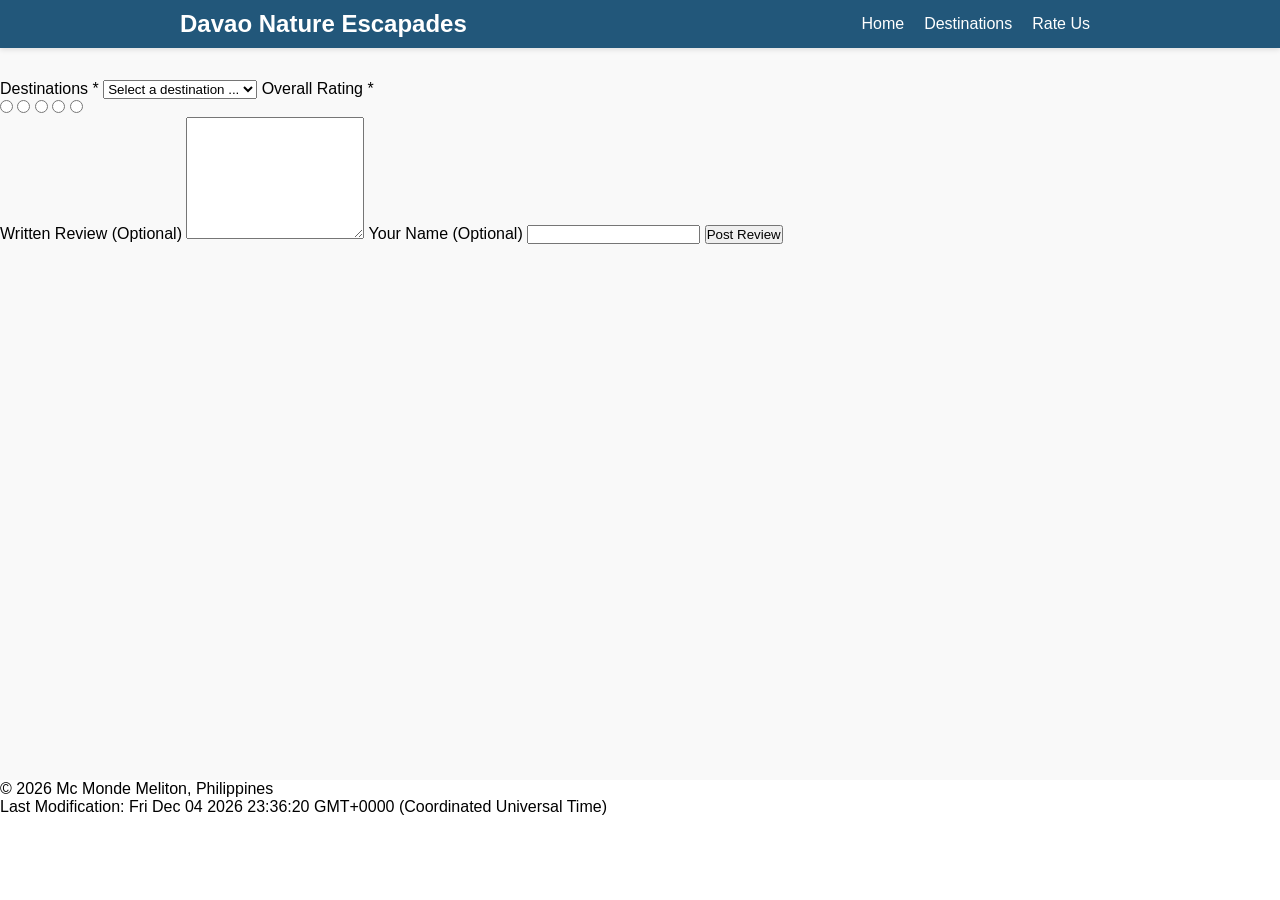
<file: chamber/form.html>
<!doctype html>
<html lang="en">
<head>
    <meta charset="UTF-8">
    <meta name="viewport" content="width=device-width, initial-scale=1.0">
    <meta http-equiv="X-UA-Compatible" content="ie=edge">
    <title>Feedback Form</title>
    <meta name="description" content="Feedback form for rating and reviewing destinations">
    <meta name="author" content="Mc Monde Meliton">
    <!-- Link to your CSS file -->
    <link rel="stylesheet" href="styles/header.css">
    <link rel="stylesheet" href="styles/header-mobile.css">
</head>
<body>
<header>
    <div class="container">
        <h1>Davao Nature Escapades</h1>
        <nav>
            <ul class="nav-menu" id="navMenu">
                <li><a href="index.html">Home</a></li>
                <li><a href="#">Destinations</a></li>
                <li><a href="form.html">Rate Us</a></li>
            </ul>
            <div class="mobile-menu" aria-label="Mobile Menu">
                <div class="hamburger" id="hamburgerMenu" aria-label="Toggle Navigation">
                    <div class="bar"></div>
                    <div class="bar"></div>
                    <div class="bar"></div>
                </div>
            </div>
        </nav>
    </div>
</header>
<main>
    <form action="review.html" method="get" class="form-container">
        <label>
            Destinations
            <span class="red-asterisk">*</span>
            <select name="destination" id="destination" required>
                <option id="first-option" value="" disabled selected>Select a destination ...</option>
            </select>
        </label>
        <label>
            Overall Rating
            <span class="red-asterisk">*</span>
        </label>
        <div class="stars-wrapper">
            <div class="stars">
                <input type="radio" id="five-star" name="stars" value="5" required><label for="five-star"></label>
                <input type="radio" id="four-star" name="stars" value="4" required><label for="four-star"></label>
                <input type="radio" id="three-star" name="stars" value="3" required><label for="three-star"></label>
                <input type="radio" id="two-star" name="stars" value="2" required><label for="two-star"></label>
                <input type="radio" id="one-star" name="stars" value="1" required><label for="one-star"></label>
            </div>
        </div>
        <div id="star-error" class="error-message"></div>
        <label>Written Review <span class="optional">(Optional)</span>
            <textarea name="review" id="review" rows="8"></textarea>
        </label>
        <label>Your Name <span class="optional">(Optional)</span>
            <input type="text" name="name" id="name">
        </label>
        <input type="submit" value="Post Review">
    </form>
</main>
<script src="scripts/script.js" defer></script>
<footer>
    <p>© <span id="currentYear"></span> Mc Monde Meliton, Philippines</p>
    <p>Last Modification: <span id="lastModified"></span></p>
</footer>
</body>
</html>
</file>
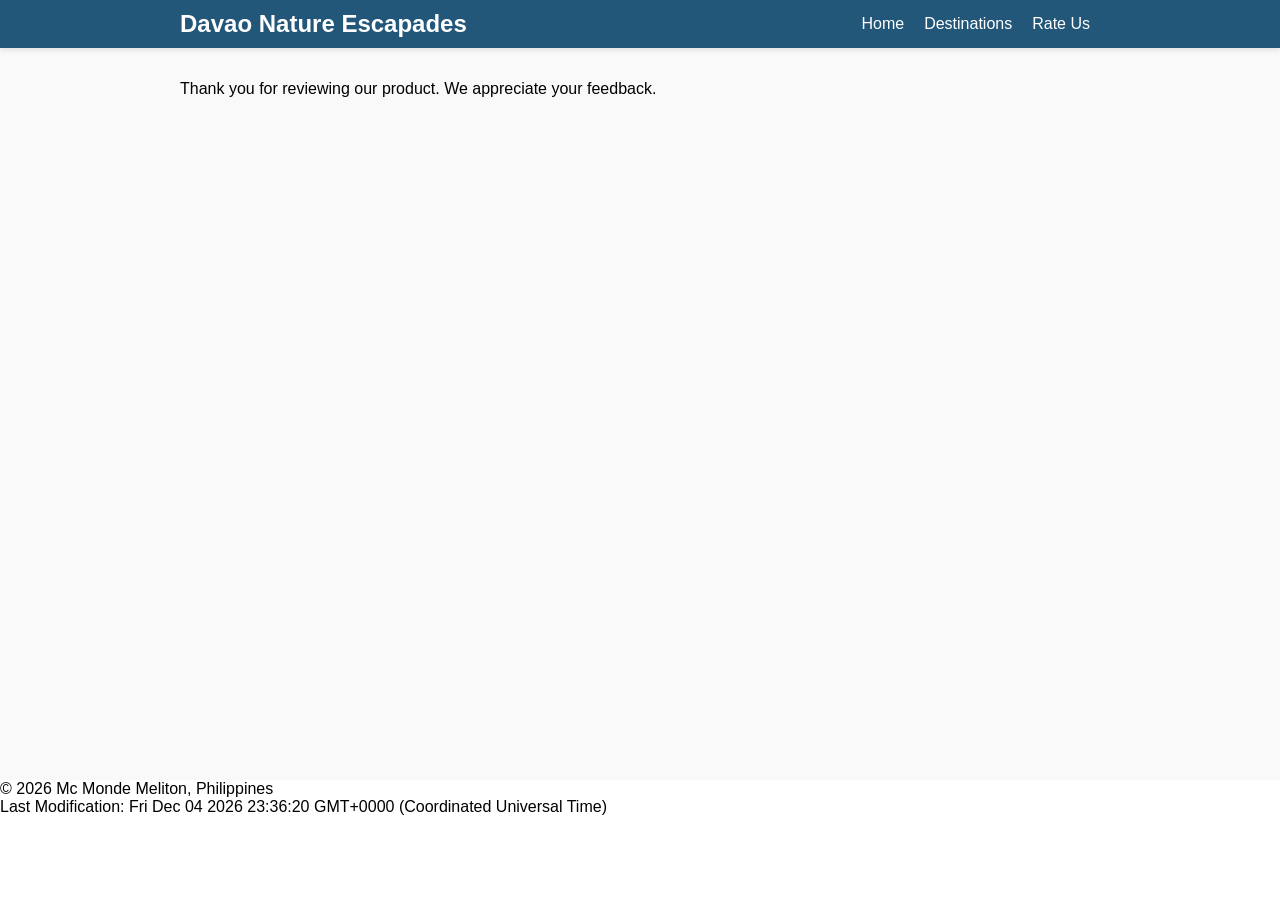
<file: chamber/review.html>
<!DOCTYPE html>
<html lang="en">

<head>
    <meta charset="UTF-8">
    <meta name="viewport" content="width=device-width, initial-scale=1.0">
    <title>Review Acknowledgement</title>
    <link rel="stylesheet" href="styles/header.css">
    <link rel="stylesheet" href="styles/header-mobile.css">
    <script src="scripts/script.js" defer></script>
</head>

<body>
<header>
    <div class="container">
        <h1>Davao Nature Escapades</h1>
        <nav>
            <ul class="nav-menu" id="navMenu">
                <li><a href="index.html">Home</a></li>
                <li><a href="#">Destinations</a></li>
                <li><a href="form.html">Rate Us</a></li>
            </ul>
            <div class="mobile-menu" aria-label="Mobile Menu">
                <div class="hamburger" id="hamburgerMenu" aria-label="Toggle Navigation">
                    <div class="bar"></div>
                    <div class="bar"></div>
                    <div class="bar"></div>
                </div>
            </div>
        </nav>
    </div>
</header>
<main>
    <div class="container">
        <div class="acknowledgement-container">
            <p class="comment">Thank you for reviewing our product. We appreciate your feedback.</p>
            <span class="numberOfTimes"></span>
        </div>
    </div>
</main>
<footer>
    <p>© <span id="currentYear"></span> Mc Monde Meliton, Philippines</p>
    <p>Last Modification: <span id="lastModified"></span></p>
</footer>
</body>

</html>
</file>
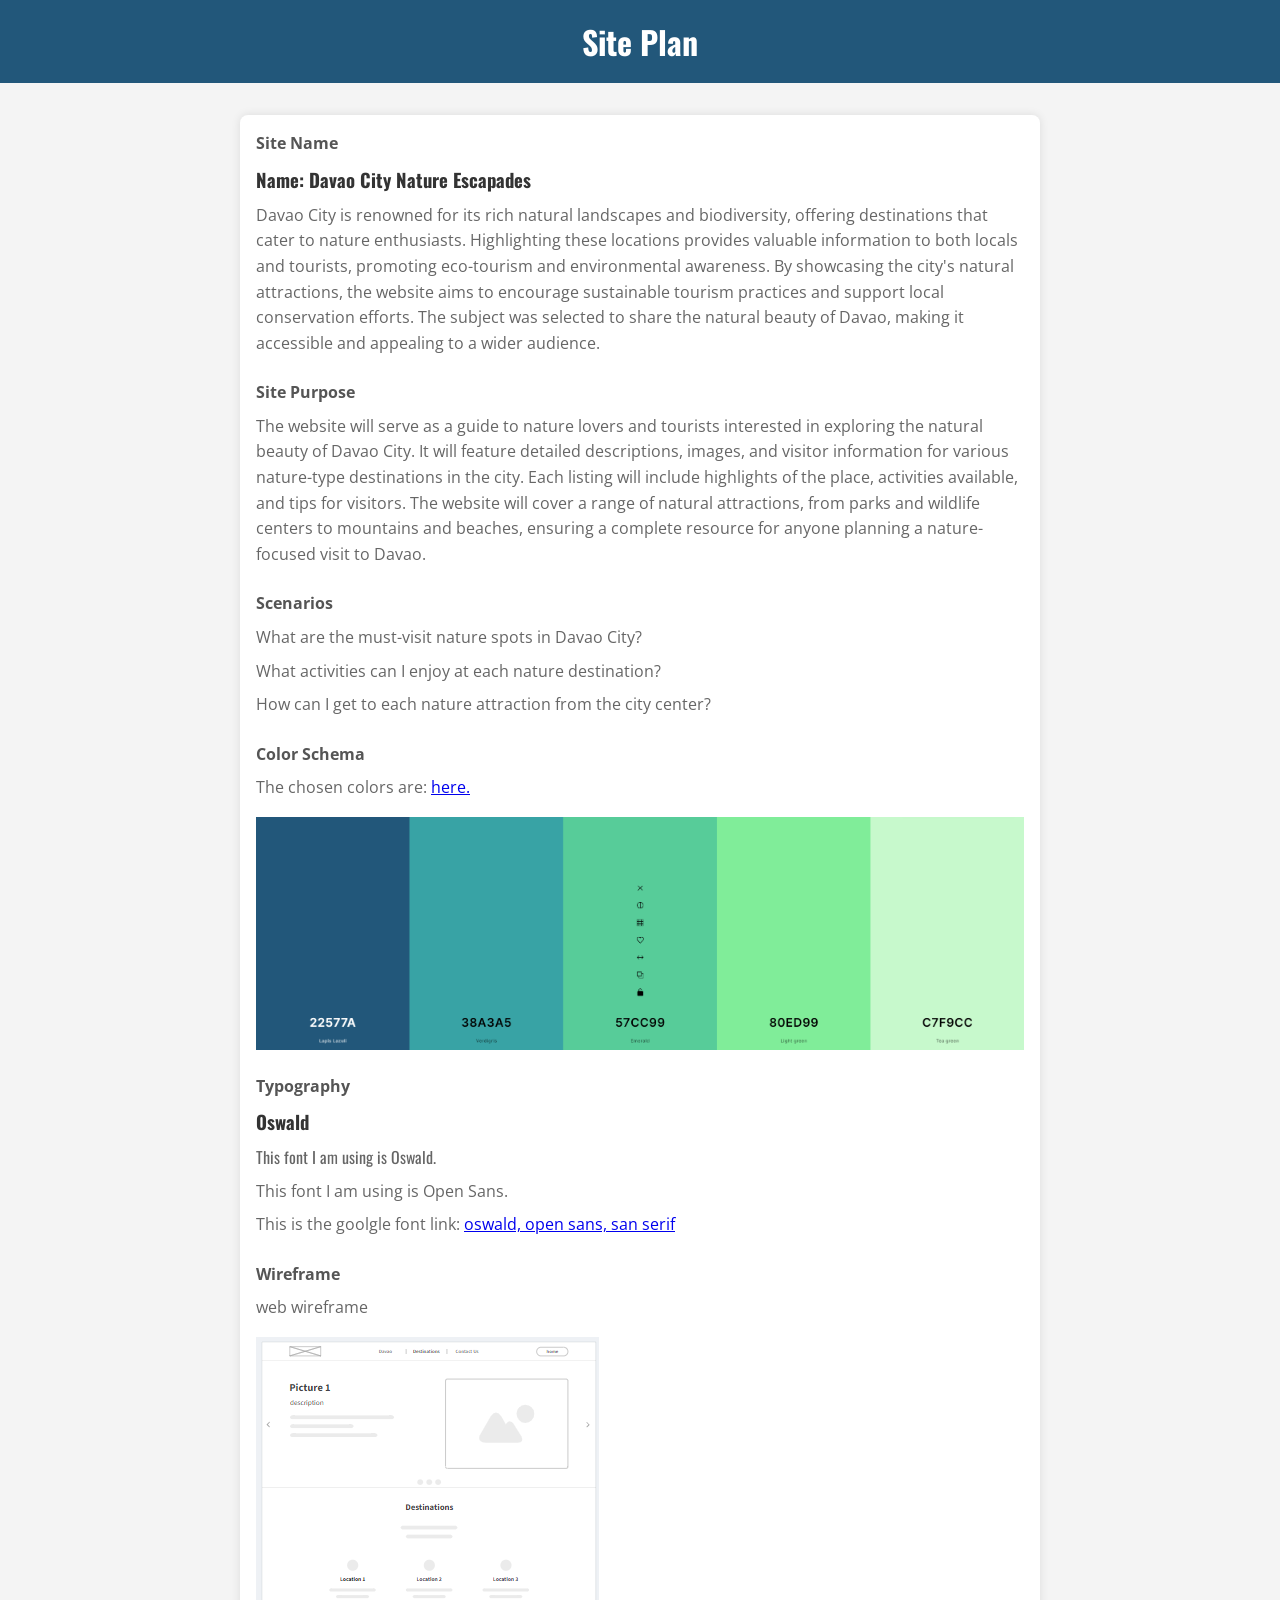
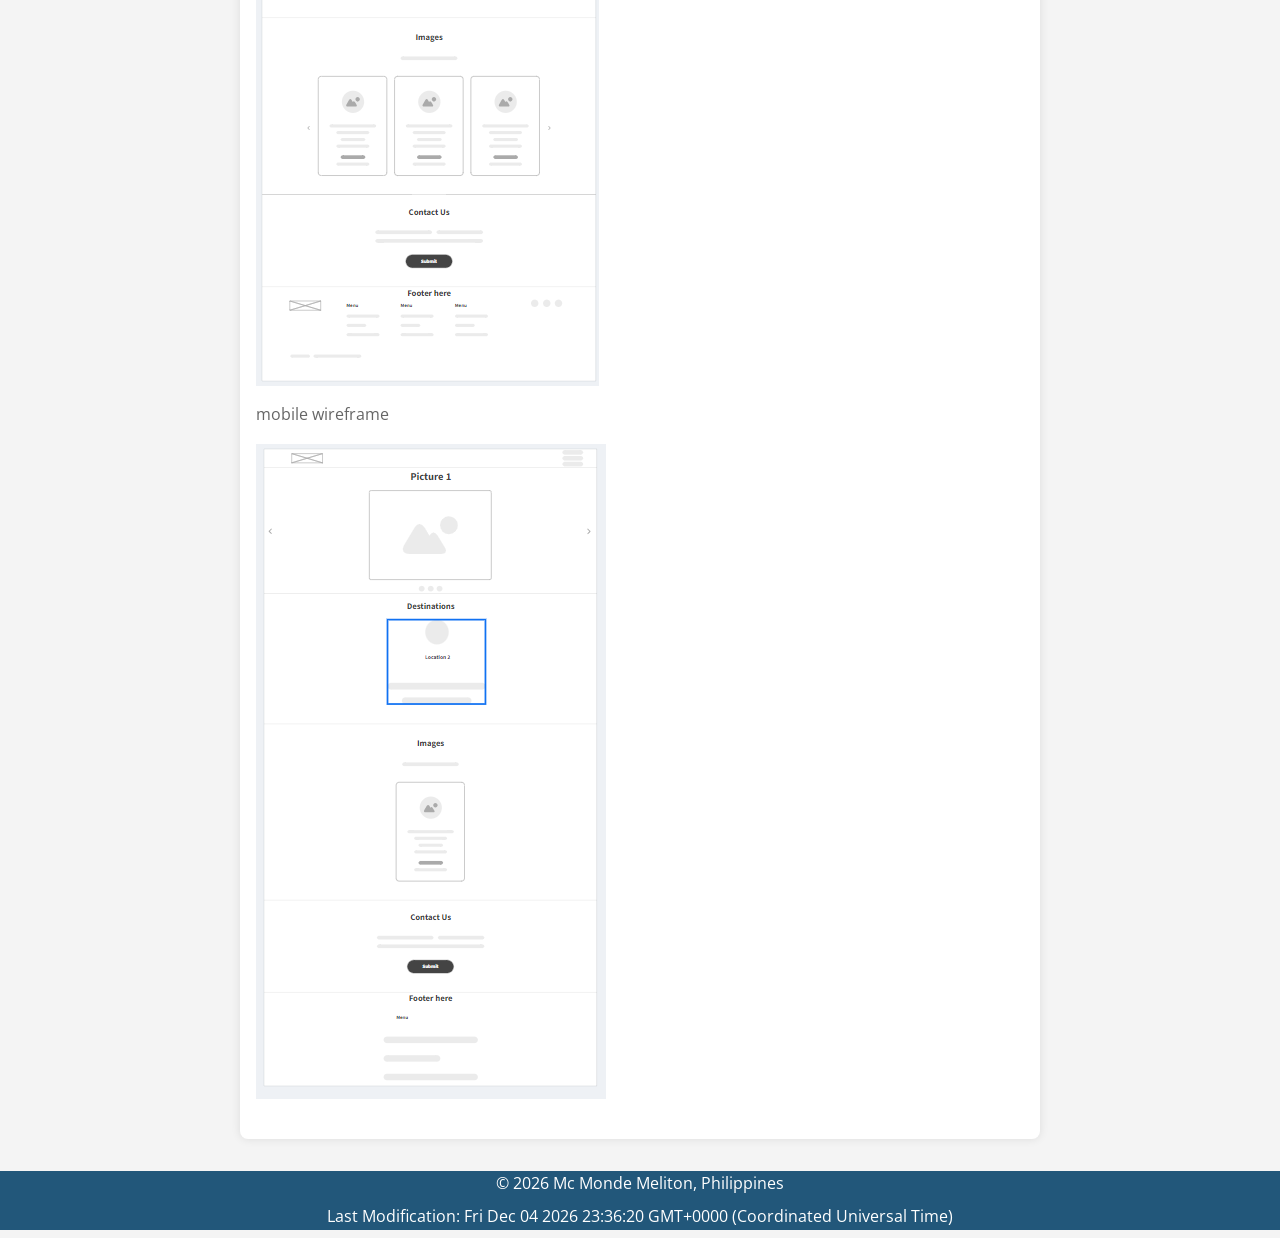
<file: chamber/siteplan.html>
<!doctype html>
<html lang="en">
<head>
    <meta charset="UTF-8">
    <meta name="viewport" content="width=device-width, initial-scale=1.0">
    <meta http-equiv="X-UA-Compatible" content="ie=edge">
    <title>DYNAMIC FORM</title>
    <meta name="description" content="WDD 131 - Dynamic Web Fundamentals Course week05 Site Plan">
    <meta name="author" content="Mc Monde Meliton">
    <!-- Preconnect to Google Fonts -->
    <link rel="preconnect" href="https://fonts.googleapis.com">
    <link rel="preconnect" href="https://fonts.gstatic.com" crossorigin>
    <!-- Google Font Embed Code -->
    <link href="https://fonts.googleapis.com/css2?family=Open+Sans:ital,wght@0,300..800;1,300..800&family=Oswald:wght@200..700&display=swap" rel="stylesheet">
    <!-- Link to your CSS file -->
    <link rel="stylesheet" href="styles/siteplan.css">
    <script src="scripts/siteplan.js" defer></script>
</head>
<body>
<header>
    <h1>Site Plan</h1>
</header>
<main>
    <div>
        <label>
            Site Name
        </label>
        <h3>Name: Davao City Nature Escapades</h3>
        <p>Davao City is renowned for its rich natural landscapes and biodiversity, offering destinations that cater
            to nature enthusiasts. Highlighting these locations provides valuable information to both locals and
            tourists, promoting eco-tourism and environmental awareness. By showcasing the city's natural attractions,
            the website aims to encourage sustainable tourism practices and support local conservation efforts.
            The subject was selected to share the natural beauty of Davao, making it accessible and appealing to
            a wider audience.</p>
    </div>
    <div>
        <label>
            Site Purpose
        </label>
        <h3></h3>
        <p>The website will serve as a guide to nature lovers and tourists interested in exploring the natural beauty
            of Davao City. It will feature detailed descriptions, images, and visitor information for various
            nature-type destinations in the city. Each listing will include highlights of the place, activities
            available, and tips for visitors. The website will cover a range of natural attractions, from parks
            and wildlife centers to mountains and beaches, ensuring a complete resource for anyone planning a
            nature-focused visit to Davao.</p>
    </div>
    <div>
        <label>
            Scenarios
        </label>
        <h3></h3>
        <p>What are the must-visit nature spots in Davao City?</p>
        <p>What activities can I enjoy at each nature destination?</p>
        <p>How can I get to each nature attraction from the city center?</p>
    </div>
    <div>
        <label>
            Color Schema
        </label>
        <h3></h3>
        <p>The chosen colors are:
            <a href="https://coolors.co/22577a-38a3a5-57cc99-80ed99-c7f9cc"> here. </a> </p>
        <img src="images/palette.png" alt="palette">
    </div>
    <div>
        <label>
            Typography
        </label>
        <h3>Oswald</h3>
        <p style="font-family: 'Oswald', sans-serif">This font I am using is Oswald.</p>
        <p style="font-family: 'Open Sans', sans-serif">This font I am using is Open Sans.</p>
        <p>This is the goolgle font link:
            <a href="https://fonts.googleapis.com/css2?family=Open+Sans:ital,wght@0,300..800;1,300..800&family=Oswald:wght@200..700&display=swap">oswald, open sans, san serif</a></p>
    </div>
    <div>
        <label>
            Wireframe
        </label>
        <h3></h3>
        <p>web wireframe</p>
        <img src="images/web-wireframe.png" alt="web-wireframe">
        <p>mobile wireframe</p>
        <img src="images/mobile-wireframe.png" alt="mobile-wireframe">
    </div>
</main>
<footer>
    <p>© <span id="currentyear"></span> Mc Monde Meliton, Philippines</p>
    <p>Last Modification: <span id="lastModified"></span></p>
</footer>
</body>
</html>
</file>
<file: chamber/styles/header.css>
:root {
    --primary-color: #22577A;
    --secondary-color: #1B3172;
    --accent1-color: #CED5E3;
    --accent2-color: #1C3F80;
    --heading-font: "Oswald", arial;
    --paragraph-font: "Open Sans", sans-serif;
    --nav-background-color: #CED5E3;
    --nav-link-color: #38A3A5;
    --nav-hover-link-color: #fff;
    --nav-hover-background-color: #1C3F80;
    --calendar-date-hover-color: #505050;
    --calendar-today-color: #125286;
    --black-opacity: rgb(0, 0, 0, 0.1);
    --card-border: rgb(109, 109, 109);
}
* {
    margin: 0;
    padding: 0;
    box-sizing: border-box;
}
body {
    font-family: var(--paragraph-font), serif;
    margin: 0 auto;
    position: relative;
    height: 100%;
}
header {
    background-color: var(--primary-color);
    color: #fff;
    padding: 10px 0;
    position: fixed;
    top: 0;
    left: 0;
    width: 100%;
    z-index: 1000;
    box-shadow: 0 2px 5px rgba(0, 0, 0, 0.1);
}
header .container .logo {
    display: flex;
}
header .container .logo img {
    width: 32px;
}
header .container .logo h1 {
    margin: -8px 0 -8px 4px;
}
header .container .logo p {
    font-size: 12px;
    margin: 0 0 -2px 4px;
}
main {
    padding-top: 80px;
    min-height: calc(100vh - 120px);
    background-color: #f9f9f9;
}
.container {
    display: flex;
    flex-wrap: wrap;
    justify-content: space-between;
    align-items: center;
    max-width: 960px;
    margin: 0 auto;
    padding: 0 20px;
}
h1 {
    font-size: 1.5rem;
}
nav {
    display: flex;
    align-items: center;
}
.nav-menu {
    list-style-type: none;
    display: flex;
    position: relative;
}
.nav-menu li {
    margin: 0 10px;
}
.nav-menu li a {
    color: #fff;
    text-decoration: none;
    transition: color 0.3s ease;
}
.nav-menu li a:hover {
    color: var(--nav-link-color);
}
li.active {
    text-decoration: underline;
    background: #f9f9f9;
    padding: 8px 8px 22px 8px;
    margin-bottom: -10px;
    border-radius: 4px 4px 0 0;
}
li.active a {
    color: var(--primary-color);
    font-weight: bold;
}
.mobile-menu {
    display: none;
}
</file>
<file: chamber/styles/header-mobile.css>
@media screen and (max-width: 768px) {
    .nav-menu {
        display: none;
    }
    .nav-menu.active {
        display: flex;
        flex-direction: column;
        position: absolute;
        background-color: var(--primary-color);
        width: 100%;
        top: 50px;
        left: 0;
        z-index: 1000;
    }
    .nav-menu.active li {
        margin: 0;
        text-align: center;
    }
    .nav-menu.active li a {
        padding: 15px;
        display: block;
        color: #fff;
        text-decoration: none;
        transition: background-color 0.3s ease;
    }
    li.active {
        padding: 0;
        border-radius: 0;
        background-color: var(--nav-link-color);
        text-decoration: none;
    }
    .nav-menu.active li a:hover {
        background-color: #555;
    }
    .mobile-menu {
        display: block;
    }
    .hamburger {
        width: 30px;
        height: 20px;
        display: flex;
        flex-direction: column;
        justify-content: space-around;
        cursor: pointer;
    }
    .bar {
        width: 100%;
        height: 3px;
        background-color: #fff;
        transition: transform 0.3s ease;
    }
    .nav-menu.active + .mobile-menu .hamburger .bar:nth-child(1) {
        transform: translateY(6.5px) rotate(45deg);
    }
    .nav-menu.active + .mobile-menu .hamburger .bar:nth-child(2) {
        transform: scaleX(0);
    }
    .nav-menu.active + .mobile-menu .hamburger .bar:nth-child(3) {
        transform: translateY(-6.5px) rotate(-45deg);
    }
}
</file>
<file: chamber/styles/siteplan.css>
:root {
    --primary-color: #22577A;
    --secondary-color: #1B3172;
    --accent1-color: #CED5E3;
    --accent2-color: #1C3F80;

    --heading-font: "Oswald", arial;
    --paragraph-font: "Open Sans", sans-serif;

    --nav-background-color: #CED5E3;
    --nav-link-color: #1C3F80;
    --nav-hover-link-color: #fff;
    --nav-hover-background-color: #1C3F80;
}
* {
    margin: 0;
    padding: 0;
    box-sizing: border-box;
}

body {
    font-family: 'Open Sans', sans-serif;
    line-height: 1.6;
    background-color: #f4f4f4;
    color: #333;
}

header {
    background: var(--primary-color);
    color: #fff;
    text-align: center;
    padding: 1rem 0;
}

header h1 {
    margin: 0;
    font-family: 'Oswald', sans-serif;
    font-weight: 700;
}

main {
    max-width: 800px;
    margin: 2rem auto;
    padding: 1rem;
    background: #fff;
    border-radius: 8px;
    box-shadow: 0 0 10px rgba(0, 0, 0, 0.1);
}

main div {
    margin-bottom: 1.5rem;
}

label {
    display: block;
    font-weight: bold;
    margin-bottom: 0.5rem;
    color: #555;
}

h3 {
    font-family: 'Oswald', sans-serif;
    font-weight: 700;
    margin-bottom: 0.5rem;
    color: #333;
}

p {
    margin: 0.5rem 0;
    color: #666;
}

footer {
    grid-column: 1 / 3;
    text-align: center;
    background-color: var(--primary-color);
    color: white;
}
footer p {
    color: var(--heading-font);
}
img {
    max-width: 100%; /* Ensures the image scales with the container */
    height: auto;    /* Keeps the image's aspect ratio */
    display: block;  /* Removes any space below the image */
    margin: 1rem 0;  /* Adds spacing around the image */
}
</file>
